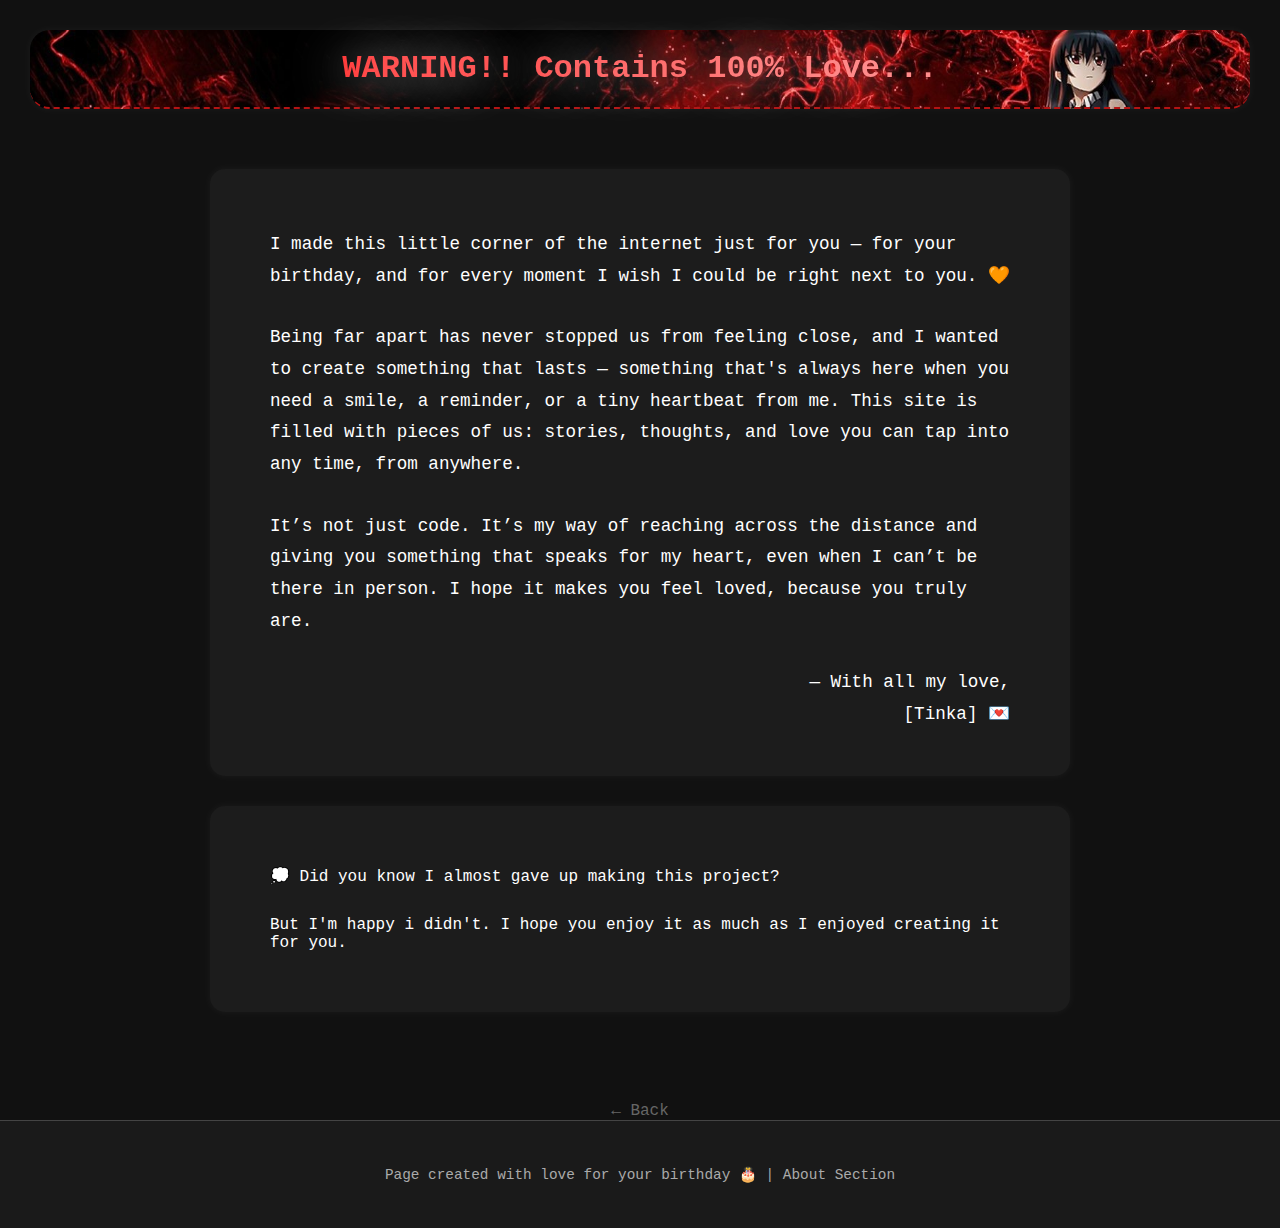
<file: about/about.html>
<!DOCTYPE html>
<html lang="en">
  <head>
    <meta charset="UTF-8" />
    <title>About This Website</title>
    <link rel="stylesheet" href="about.css" />
  </head>
  <body>
    <div class="container">
      <!-- Header -->
      <header class="page-header">
        <h1>WARNING!! Contains 100% Love...</h1>
      </header>
      <main class="content">
        <section id="about">
          <p>
            I made this little corner of the internet just for you — for your
            birthday, and for every moment I wish I could be right next to you.
            🧡
          </p>
          <p>
            Being far apart has never stopped us from feeling close, and I
            wanted to create something that lasts — something that's always here
            when you need a smile, a reminder, or a tiny heartbeat from me. This
            site is filled with pieces of us: stories, thoughts, and love you
            can tap into any time, from anywhere.
          </p>
          <p>
            It’s not just code. It’s my way of reaching across the distance and
            giving you something that speaks for my heart, even when I can’t be
            there in person. I hope it makes you feel loved, because you truly
            are.
          </p>
          <p style="text-align: right">
            — With all my love, <br />
            [Tinka] 💌
          </p>
        </section>

        <div class="fun-fact">
          <p>💭 Did you know I almost gave up making this project?</p>
          <p>
            But I'm happy i didn't. I hope you enjoy it as much as I enjoyed
            creating it for you.
          </p>
        </div>
      </main>
      <a href="../index.html" class="back">← Back</a>
      <footer class="page-footer">
        <p>Page created with love for your birthday 🎂 | About Section</p>
      </footer>
    </div>
  </body>
</html>
</file>
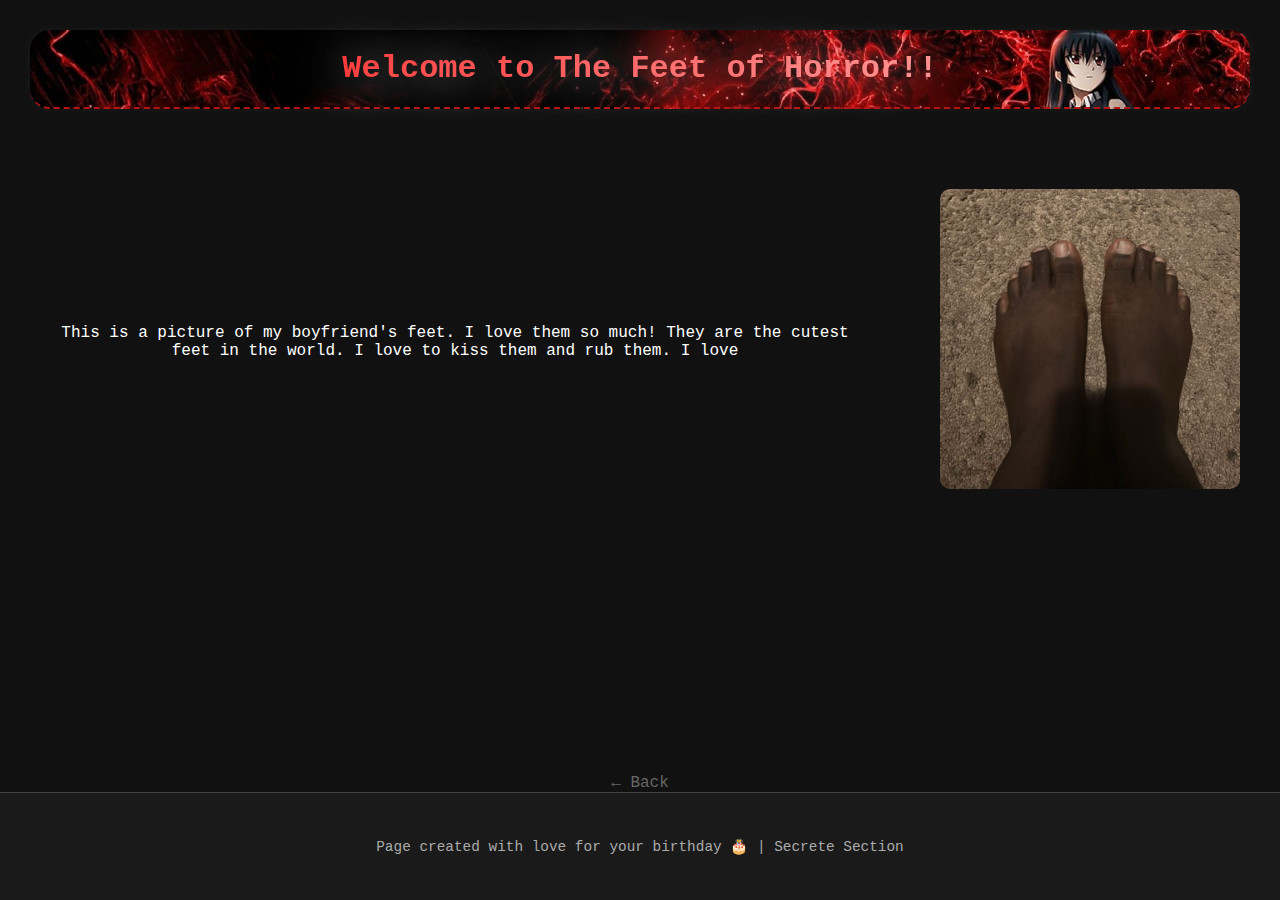
<file: about/feet.html>
<!DOCTYPE html>
<html lang="en">
  <head>
    <meta charset="UTF-8" />
    <meta name="viewport" content="width=device-width, initial-scale=1.0" />
    <title>FEET</title>
    <link rel="stylesheet" href="about.css" />
  </head>
  <body>
    <div class="container">
      <header class="page-header">
        <h1>Welcome to The Feet of Horror!!</h1>
      </header>
      <main class="content">
        <div class="section">
          <div class="text">
            <p>
              This is a picture of my boyfriend's feet. I love them so much!
              They are the cutest feet in the world. I love to kiss them and rub
              them. I love
            </p>
          </div>
          <div class="image">
            <img src="hisfeet.jpg" alt="my boyfriend's feet" />
          </div>
        </div>
      </main>
      <a href="../index.html" class="back">← Back</a>
      <footer class="page-footer">
        <p>Page created with love for your birthday 🎂 | Secrete Section</p>
      </footer>
    </div>
  </body>
</html>
</file>
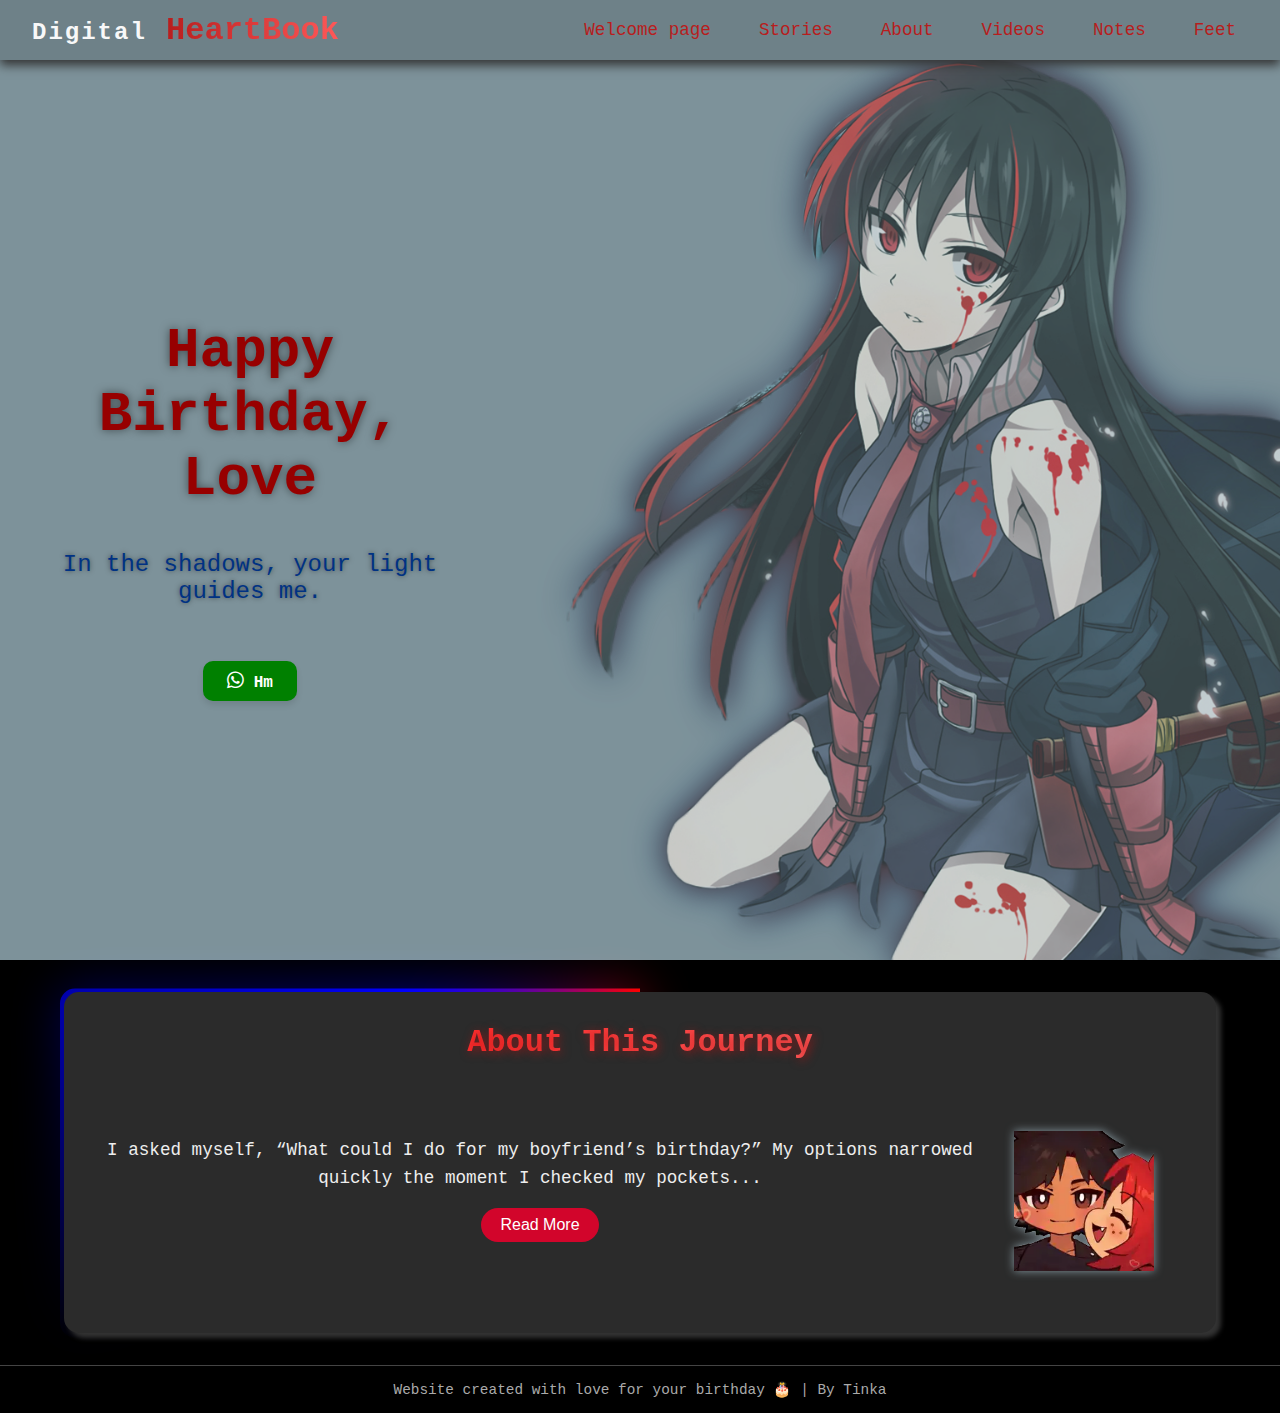
<file: home/home.html>
<!DOCTYPE html>
<html lang="en">
  <head>
    <meta charset="UTF-8" />
    <meta name="viewport" content="width=device-width, initial-scale=1.0" />
    <title>Home</title>
    <link rel="stylesheet" href="home.css" />
    <link
      rel="stylesheet"
      href="https://cdnjs.cloudflare.com/ajax/libs/font-awesome/6.5.0/css/all.min.css"
    />
  </head>
  <body>
    <div class="menu">
      <!--<div class="content">-->

      <nav class="navbar">
        <div class="navbar-container">
          <a href="index.html" class="navbar-logo">
            <span class="digital">Digital</span>
            <span class="heartbook">HeartBook</span>
          </a>
          <button class="navbar-toggle">
            <span class="bar"></span>
            <span class="bar"></span>
            <span class="bar"></span>
          </button>
          <ul class="navbar-menu">
            <li>
              <a href="../index.html" class="navbar-link">Welcome page</a>
            </li>
            <li>
              <a href="../stories/stories.html" class="navbar-link">Stories</a>
            </li>
            <li>
              <a href="../about/about.html" class="navbar-link">About</a>
            </li>
            <li>
              <a href="../videos/videos.html" class="navbar-link">Videos</a>
            </li>
            <li>
              <a href="../notes/notes.html" class="navbar-link">Notes</a>
            </li>
            <li><a href="../about/feet.html" class="navbar-link">Feet</a></li>
          </ul>
        </div>
      </nav>

      <div class="hero-section">
        <img src="../images/we.png" alt="Akame" class="hero-bg" />
        <div class="container">
          <div class="row">
            <div class="hero-text">
              <h1 class="hero-title">Happy Birthday, Love</h1>
              <p class="animate-text">
                <span>In the shadows, your light guides me.</span>
                <span>My heart is yours, forever and always.</span>
                <span>With you, every moment is a treasure.</span>
                <span>In your eyes, I find my home.</span>
                <span>With every heartbeat, I love you more.</span>
                <span>In your smile, I see my future.</span>
                <span>With you, I am complete.</span>
                <span>In your laughter, I find my joy.</span>
                <span>With you, I am never alone.</span>
                <span>In your love, I find my purpose.</span>
              </p>
              <a
                href="https://wa.me/+27787683762?text=Hi%20love%2C%20just%20dropping%20by%20your%20birthday%20site%20%F0%9F%92%97"
                target="_blank"
                class="hero-button"
              >
                <i class="fa-brands fa-whatsapp"></i> Hm
              </a>
            </div>
          </div>
        </div>
      </div>

      <section class="about-section" id="about">
        <h2>About This Journey</h2>
        <div class="main-content">
          <div class="message-container">
            <p class="message-text short">
              I asked myself, “What could I do for my boyfriend’s birthday?” My
              options narrowed quickly the moment I checked my pockets...
            </p>
            <p class="message-text full" style="display: none">
              I asked myself, “What could I do for my boyfriend’s birthday?” My
              options narrowed quickly the moment I checked my pockets. But I
              didn’t give up, I knew there had to be something special I could
              create for you. Naturally, I went to ChatGPT. It gave me a bunch
              of ideas, but honestly, I didn't like a lot of them. Then, a
              thought struck me, What if I made a website just for you?
              Something filled with personal touches,memories and love.
              Something digital, yet deeply human. At the time, I didn’t know a
              lot about building websites, but with some research and late-night
              learning, sleepless nights, I brought this to life. A website made
              for one person and one person only, my person, my boyfriend, my
              Abdulmateen. I hope this site brings you joy, love, and a sense of
              how much you mean to me. Happy Birthday, my love.
            </p>
            <button class="read-more-btn" onclick="toggleMessage()">
              Read More
            </button>
          </div>

          <!-- You'll add your small image here -->
          <img src="../images/10.webp" alt="Love Icon" class="about-image" />
        </div>
      </section>

      <footer class="page-footer">
        <p>Website created with love for your birthday 🎂 | By Tinka</p>
      </footer>
    </div>

    <script src="home.js"></script>
  </body>
</html>
</file>
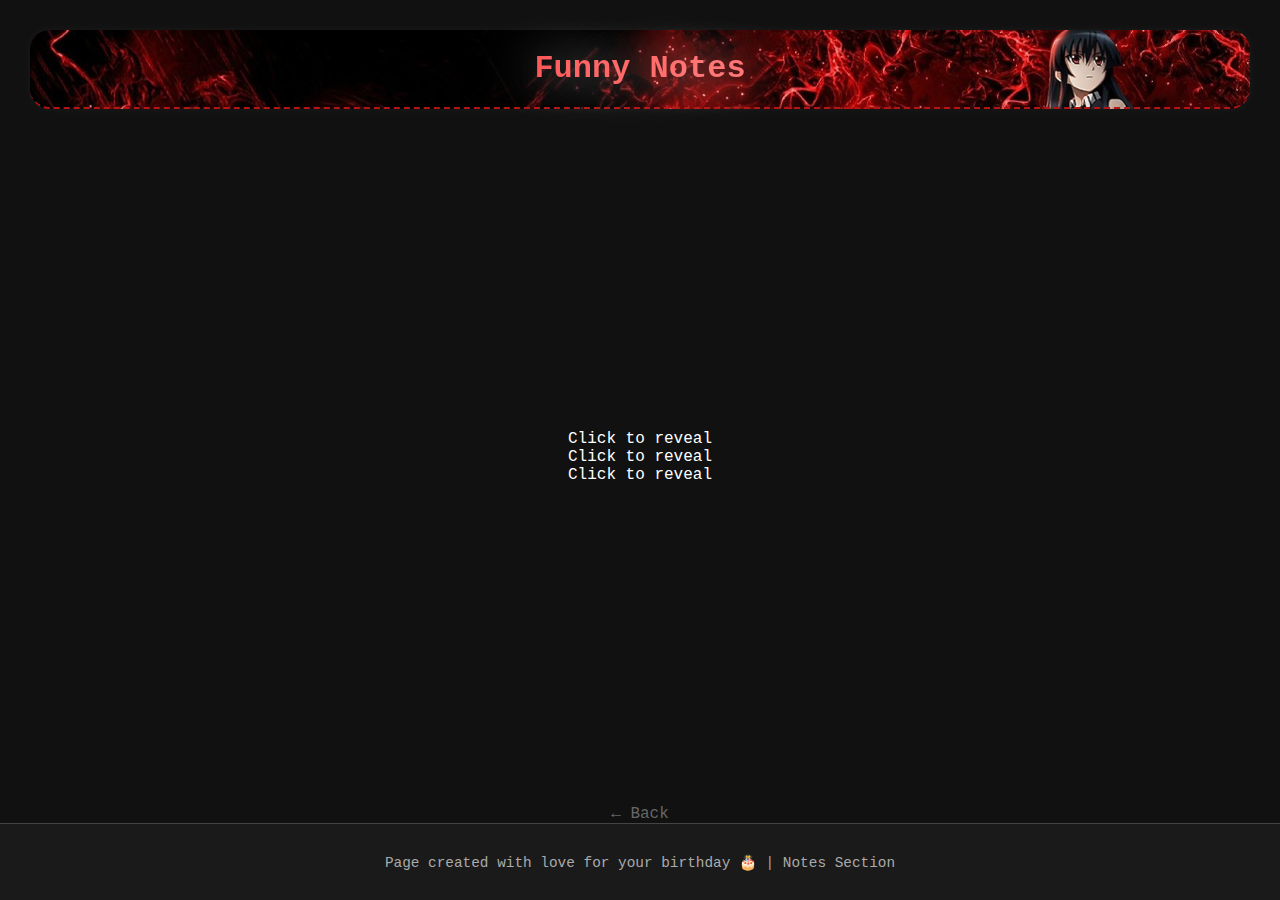
<file: notes/funny.html>
<!DOCTYPE html>
<html lang="en">
  <head>
    <meta charset="UTF-8" />
    <meta name="viewport" content="width=device-width, initial-scale=1.0" />
    <title>Notes</title>
    <link rel="stylesheet" href="notes.css" />
  </head>
  <body>
    <div class="container">
      <div class="header">
        <h1>Funny Notes</h1>
      </div>
      <div class="section">
        <div class="notes-grid">
          <div
            class="note"
            onclick="revealNote(this, 'You mst be tired from running in my mind all day.')"
          >
            Click to reveal
          </div>
          <div
            class="note"
            onclick="revealNote(this, 'If kisses were coding bugs, I’d never fix them.')"
          >
            Click to reveal
          </div>
          <div
            class="note"
            onclick="revealNote(this, 'I am not clingy, i just happen to exist wherever you go.')"
          >
            Click to reveal
          </div>
        </div>
      </div>
      <a href="notes.html" class="back">← Back</a>
      <footer class="page-footer">
        <p>Page created with love for your birthday 🎂 | Notes Section</p>
      </footer>
    </div>
    <script src="notes.js"></script>
  </body>
</html>
</file>
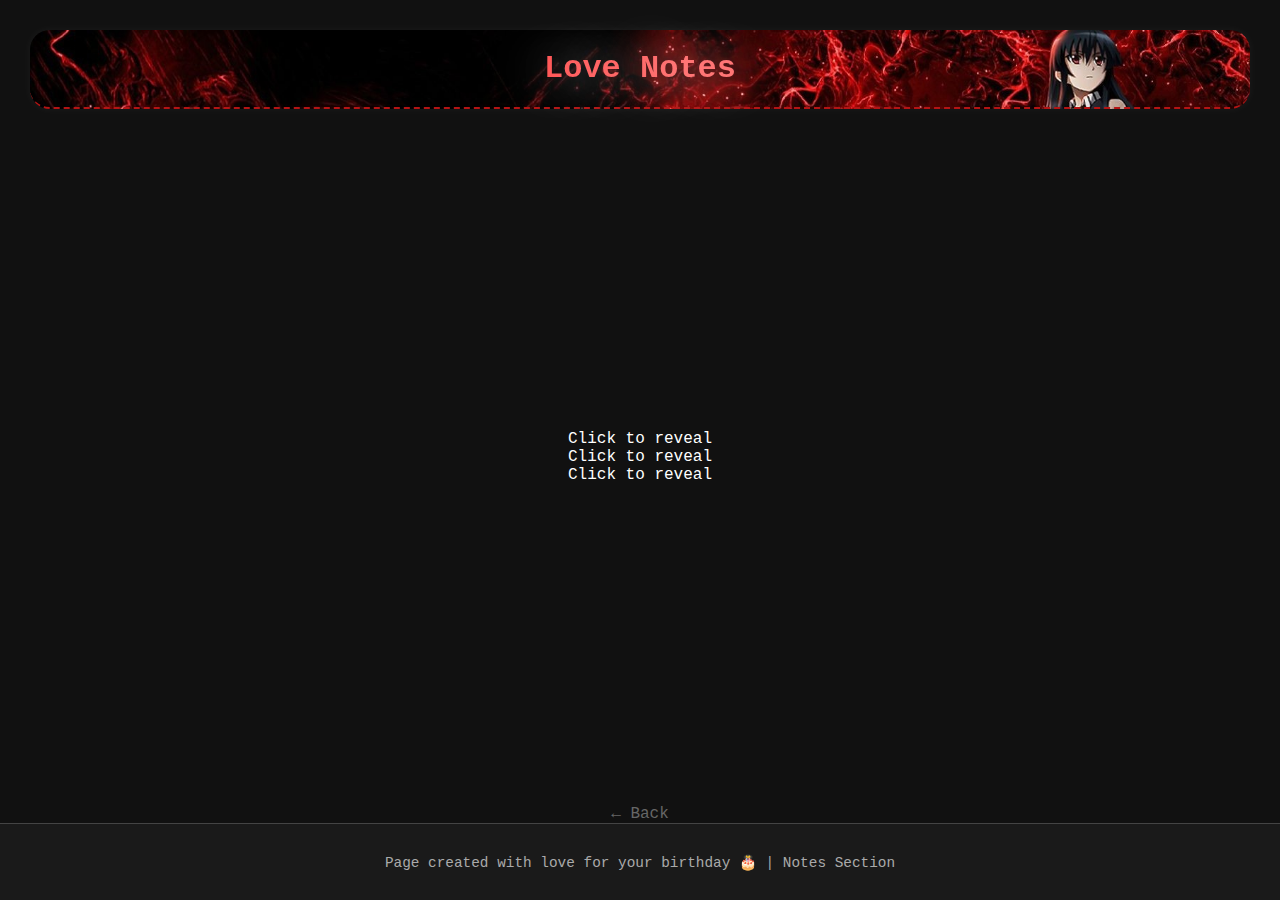
<file: notes/love.html>
<!DOCTYPE html>
<html lang="en">
  <head>
    <meta charset="UTF-8" />
    <meta name="viewport" content="width=device-width, initial-scale=1.0" />
    <title>Notes</title>
    <link rel="stylesheet" href="notes.css" />
  </head>
  <body>
    <div class="container">
      <div class="header">
        <h1>Love Notes</h1>
      </div>
      <div class="section">
        <div class="notes-grid">
          <div
            class="note"
            onclick="revealNote(this, 'I love you more than all the stars.')"
          >
            Click to reveal
          </div>
          <div
            class="note"
            onclick="revealNote(this, 'You’re the reason my heart smiles.')"
          >
            Click to reveal
          </div>
          <div
            class="note"
            onclick="revealNote(this, 'Every day with you is my favorite.')"
          >
            Click to reveal
          </div>
        </div>
      </div>
      <a href="notes.html" class="back">← Back</a>
      <footer class="page-footer">
        <p>Page created with love for your birthday 🎂 | Notes Section</p>
      </footer>
    </div>
    <script src="notes.js"></script>
  </body>
</html>
</file>
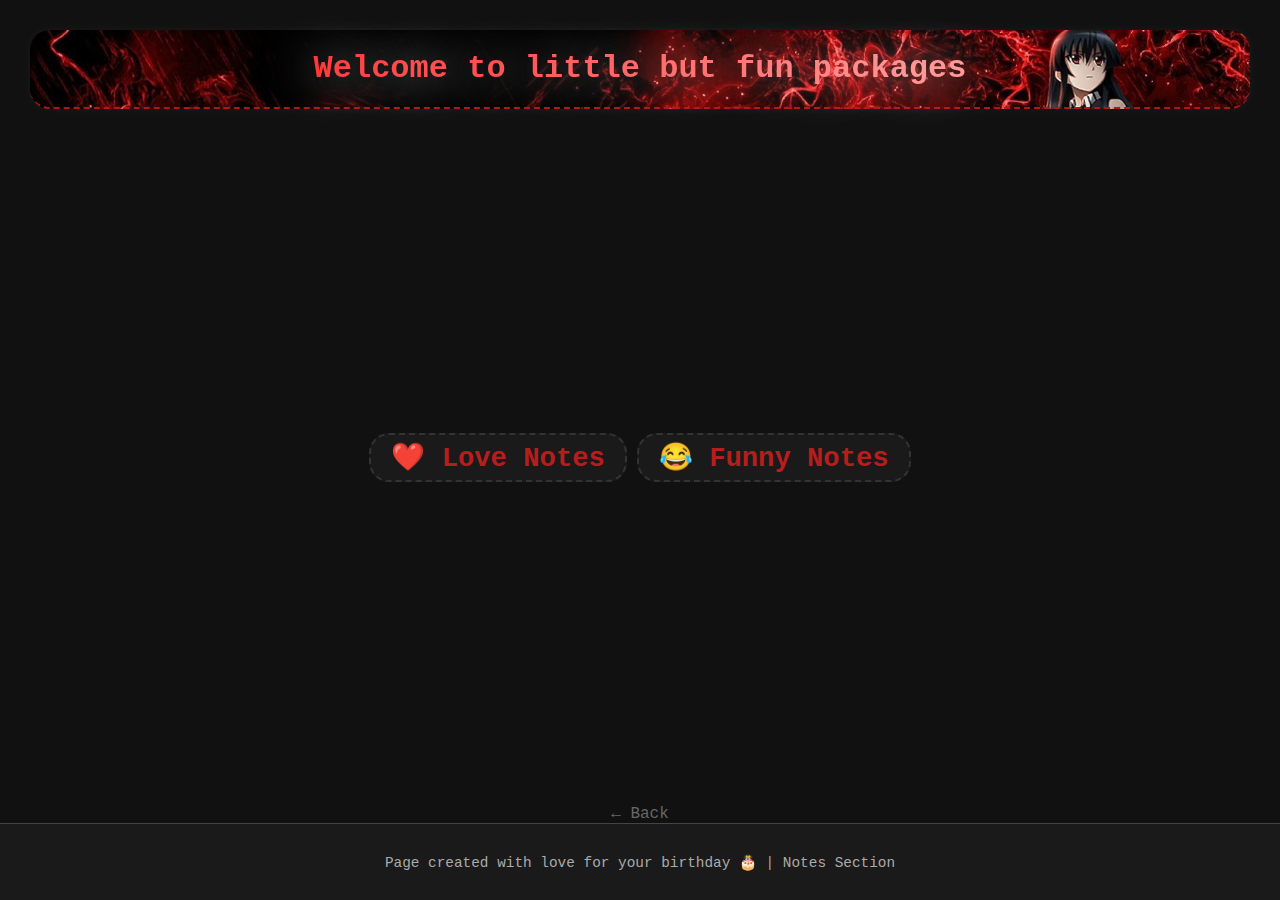
<file: notes/notes.html>
<!DOCTYPE html>
<html lang="en">
  <head>
    <meta charset="UTF-8" />
    <title>Notes Section</title>
    <link rel="stylesheet" href="notes.css" />
  </head>
  <body>
    <div class="container">
      <div class="header">
        <h1>Welcome to little but fun packages</h1>
      </div>
      <div class="section">
        <div class="category-links">
          <a href="love.html" class="note-link">❤️ Love Notes</a>
          <a href="funny.html" class="note-link">😂 Funny Notes</a>
        </div>
      </div>

      <a href="../home/home.html" class="back">← Back</a>
      <footer class="page-footer">
        <p>Page created with love for your birthday 🎂 | Notes Section</p>
      </footer>
    </div>
  </body>
</html>
</file>
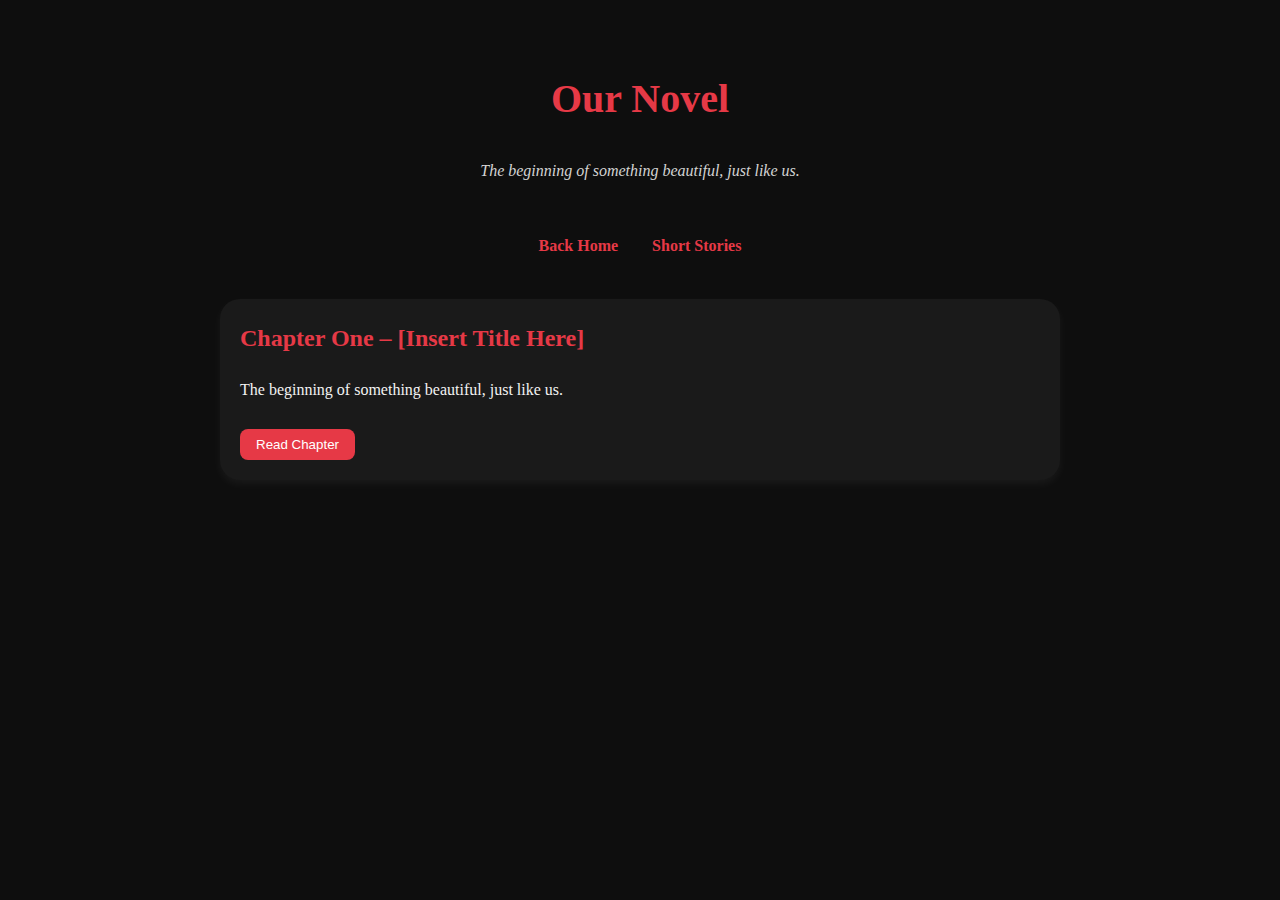
<file: stories/novel.html>
<!DOCTYPE html>
<html lang="en">
  <head>
    <meta charset="UTF-8" />
    <title>Our Novel</title>
    <link rel="stylesheet" href="stories.css" />
  </head>
  <body>
    <header>
      <h1>Our Novel</h1>
      <p>The beginning of something beautiful, just like us.</p>
    </header>

    <nav>
      <a href="../index.html">Back Home</a>
      <a href="stories.html">Short Stories</a>
    </nav>

    <section id="our-novel">
      <h2>Chapter One – [Insert Title Here]</h2>
      <p>The beginning of something beautiful, just like us.</p>
      <button class="read-more" onclick="toggle('chapter1')">
        Read Chapter
      </button>
      <div id="chapter1" class="story-content">
        <p>
          There was once a girl who thought her life was boring, never filled
          with excitement and it was the same day in and day out. She wanted
          something different, something more, something that would give her
          life meaning, but alas she didn’t know what this something was.
        </p>
        <p>
          Hi, my name is Elenor Hades. A proud member of the Hades household or
          so I delude myself to be, and what others tell me, and my status in
          this house? I am the Queen’s daughter of course. You thought I was a
          mere country bumkin, didn’t you? Well, I do not blame you and I will
          forgive you for having such awful, vile thoughts towards the future
          Queen of Alfuria. Yes, you heard me right, the kingdom I am bound to
          rule as the great Queen mother is called Alfuria. I am sorry for being
          rude. I am not like that I promise, pinky promise. I was just playing
          with you. So don’t hate me, please. So, you forgive me, right? Great!!
          Now we are the best of friends!
        </p>
        <p>
          And as my friend, I must tell you why you are here today. You are here
          to know the tale of the great Elenor Hades, or so it’s supposed to be.
          …
        </p>
        <p>
          From an early age Elenor was always told that she would be a great
          person one day. A person that will rule a whole nation. Her fate was
          sealed since birth, a burden she will have to carry until death. There
          was no changing fate, and that fate felt like a cage. A cage she will
          never be able to escape from. At first, she felt excited, being able
          to make decisions for other people, owning her own castle, having to
          eat whenever she wanted and always being treated with respect and
          kindness. She thought when she grew up, she was going to become as
          great as her mother, Queen Alvira Hades. And rule the nation and make
          it prosperous. Well, that’s what she was told anyway.
        </p>
        <p>01 September, Year 1656.</p>
        <p>
          The room was thick with tension, air pulsing between pain and
          determination. Her breaths came heavy, sharp, controlled only by pure
          determination. The Queen, trembling, filled with exhaustion, gave one
          final push. And then, the world paused. A single sound broke through,
          raw and loud. The baby’s cry. The nurses moved, wrapping the baby in a
          soft blue cloth. They placed the baby on her chest. She stared at the
          new life, with no emotion. No fear, no joy, no love, only a half-faked
          smile. She hovered her index finger over her mouth and the baby went
          silent. One of the nurses took the baby out of the room, and the baby
          started crying again.
        </p>
        <p>
          “Her name is Elenor,” the queen said and waved her hand to the
          remaining nurses signaling them to leave her alone. The nurses bowed
          and left the room. A maid came in after the nurses left. Her name was
          Nelli. She was the head maid in the palace and the Queen’s personal
          maid. Nelli was incredibly beautiful, she had jet black hair that was
          tied into a bun on the back, brown eyes, small nose, and soft blush
          pink lips with light brown skin. She was wearing a black knee-length
          dress with a white apron, it had short sleeves, and a small collar. A
          fitted waist, giving a neat appearance with stocking, and black
          low-heeled shoes, and white gloves too. She was holding a tray with a
          pot of tea and a cup. She put the tray on a table and poured some tea
          for her majesty. The Queen was sitting up straight on her bed. Nelli
          went up to her and gave her the tea. Alvira nodded with approval and
          stood up from the bed and went to sit on a chair near the table as she
          drank her tea.
        </p>
        <p>
          Suddenly four maids and a healer came into Alvira’s room. The maids’
          dresses were longer than Nelli’s. The maids quickly cleaned up the
          mess and changed the bed itself. The healer went to Alvira and healed
          the pain she felt after giving birth. After the healer was done, she
          went to take a long warm bath, like everything was a norm to her. She
          stepped out of the bathroom wearing a light transparent purple short
          dress. Her blonde hair damped and clung to her shoulders in golden
          strands. Tiny droplets traced down her porcelain-fair skin. Her eyes
          were crystal blue, no emotion eluding them. She moved with slow,
          unhurried grace. The scent of lavender faintly in the air behind her.
        </p>
        <p>
          Nelli stood in the room waiting for her majesty to finish bathing.
          “Nelli, there’s something weird about that child,” Alvira said. “Care
          to explain further your majesty?” Nelli asked. “Well, when I had
          hovered my index finger over my mouth, she immediately stopped crying,
          like she knew what I was trying to say,” Alvira answered. “Your
          majesty, this has happened before.” Nelli commented. “Oh?” Alvira
          questioned. Nelli continued, “Yes, when the late Queen had given birth
          to you. You acted the same way, but difference is, you never cried
          even after you were taken from the late Queen.” “Hm is that so? I
          see,” Alvira said not giving it much thought. “I want to rest now, you
          can return to your living courters now Nelli,” she added. “Of course,
          your majesty,” Nelli bowed and left the room.
        </p>
        <p>
          Five years had passed, and Elenor had grown to be a beautiful child.
          She looked more like her mother, knee-length blonde hair, crystal blue
          eyes with perfect light skin. Alvira never visited her daughter.
          Elenor only saw her mother during dinner, and they never even talked.
          The conversations only ended with greetings. Elenor felt sad that her
          own mother kept her distance from her like she was the plague. She did
          not know what she did wrong, and she never dared to ask her mother
          about it. After all she had everything, she could ask for. She was
          allowed to play outside in the palace garden with some maids, or they
          would hire children to play with her. She felt happy, but one thing
          was nosing at the back of her mind.
        </p>
        <p>12 February Year 1661</p>
        <p>
          Elenor was playing in the palace garden again with one of the maids’
          daughters. Her name was Lana. Lana had short brown hair, brown eyes
          and light, a little pale skin, she was wearing a maids’ uniform. She
          was Elenor’s best friend. Elenor fell as they were playing tag.
          “Princess Elenor, are you okay? I hope you aren’t hurt in any way,”
          Lana said with a worried tone as she went to her. One of the guards
          that were standing by hurriedly went to where the two girls were to
          check if it was something serious. “Don’t worry, I didn’t get hurt,”
          Elenor said with a smile on her face. The guard insisted they go
          inside to get some rest even though nothing happened. With sad faces
          they reluctantly went to Elenor’s room. They sat on her bed and
          contemplated on what to do. “I have an idea,” Lana said with a
          mischievous look on her face. “I’m listening,” Elenor said giggling.
          “Remember when you said you wanted to explore the castle? I think now
          it’s the perfect time,” Lana said with excitement in her voice. “Oh
          yeah, I remember now, the palace is TOO big to explore alone, let’s do
          it! But we must be really quiet about this,” Elenor replied with even
          more excitement. “I am a ninja,” Lana said covering her face with her
          hands. “Lana, I swear you say the oddest things,” Elenor said while
          laughing. And they set off on their new adventure. If only they knew
          what was waiting for them at the end of their ‘adventure’.
        </p>
        <p>
          They started from the kitchen, where they had some snacks. They
          decided to go to where the maids live, then where they did the
          laundry, and where they had they’re lunch breaks and same with the
          guards too. At some point they had wondered off to a place they had
          never been or heard of before. It was a big dark hallway, with barely
          any lights on the walls and the floors were dirty like it was not
          maintained for years. “Elenor, do you know where we are?” Lana asked a
          bit concerned. “Mee? I don’t know,” she said with a trembling voice.
          Then up ahead of them, they saw a big, massive door opening. They
          quickly hid behind one of the pillars in the hallway and peeked to see
          what would come in from it. They saw Nelli the head maid coming in
          from the door. The girls looked at each other in confusion then
          curiosity. They let Nelli pass. And they looked at the door. Elenor’s
          feet moved on their own towards the door. Slowly but surely. When Lana
          saw that Elenor was moving, she put her hand on her shoulder. “Hey,
          what are you doing? We shouldn’t go there.” Lana said with concern
          filling her face and fear griping her heart. Elenor snapped out of her
          daze when she felt Lana’s hand on her shoulder. “Huh, what?” she said
          confused. “What do you mean by that? You didn’t hear what I said? You
          were going to the door,” Lana said concerned. “I don’t know why but I
          feel like I should go there,” Elenor said with determination. With
          that said, they both went to the door, hand in hand.
        </p>
        <p>
          They stood right in front of the door. “So how do we open the door?”
          Lana asked. It was a big plain metal door with no handle to push or
          pull it open. “Maybe it’s one of those doors where you open with magic
          words,” Elenor answered. “Oh mighty door open for the royal family of
          the Alfuria kingdom,” Lana said half-jokingly. “You really thought
          that would work?” Elenor laughed. “You have any better ideas?” Lana
          pouted. They said so many words in the hopes of opening it. Two hours
          went by and still nothing. Lana then had an idea; she touched the door
          with the palm of her hand and an immediate electric shock when through
          her whole hand and she screamed in pain. “Lana! Are you okay?” Elenor
          said with concern as she went to Lana to check on her. “It really
          hurts but the pain feels like its fading away, little by little so
          don’t worry,” Lana replied in pain.
        </p>
        <p>
          “Are you sure?” she asked again. “Yes, I am. Just give me a few
          minutes,” Lana assured her. She nodded and looked at the door. “Maybe
          I should touch it,” she said. Lana opened her eyes in shock. “What if
          the same thing happens to you?”. “We’ll see what happens,” Elenor said
          as she walked to the door. She hesitantly put the palm of her hand on
          the door and her eyes glowed blue, for a second and the door opened.
          “The door is opening,” Lana said in excitement. A white light could be
          seen blocking what was beyond the door. “A teleportation door? Let’s
          go in,” Elenor said in anticipation and fear. They held each other
          hand by hand and went inside the teleporter.
        </p>
        <p>
          When they opened their eyes, they saw that they were in a large
          hallway, much similar to the one they had come from but this one much
          tidier and brighter. “Oh, Miss Nelli, I see you…” a man that looked
          like a butler paused when he saw the two girls. “What are little girls
          doing here?” he asked with a worried expression. Elenor stepped
          forward and introduced herself. “I am princess Elenor, Elenor Hades,
          and this is my best friend, Lana.” “Ah, I see whats going on. Well
          Princess Elenor Hades and Miss Lana, my name is Paul, a butler in this
          part of the palace. Now if you don’t mind, please follow me” Paul
          bowed and gave them a warm smile and turned around and walked off.
          “You said part of the Palace; what did you mean by that?” Elenor
          asked, a bit fearful of where he’s taking them. “Princess Elenor, you
          do not need to worry. Everything will be explained to you shortly.” He
          replied, as he led them to a big dining room.
        </p>

        <p>
          “Your majesties we have unexpected guests, may they come in?” A
          handsome man that looked to be in his forties, with jet black hair,
          silver eyes and light skin. He was wearing a blue gown with traces of
          gold on it. He was sitting on one of the biggest chairs at the end of
          the table, he answered Paul. “You can let them in Paul, it’s no
          problem.” He nodded and let the two girls in. “Oh, very unexpected
          indeed.” The man said in surprise. Elenor froze after seeing the man
          at the head of the table, a tear dropped down her face. “Elenor, you…”
          Lana was interrupted by the man as he stood up his chair and went to
          Elenor. “Hm, Elenor you say, I should’ve guessed as much at first
          glance.” The man said as he kneeled down and whipped the tears off of
          her face. He picked her up and held Lana’s hand and went to the dining
          table.
        </p>
        <p>
          He made Lana sit on one of the chairs and he went back to his chair
          and put Elenor on his lap. “Why are you crying Elenor?” the man asked
          with a sweet, gentle and loving tone. Elenor a bit surprised and
          confused, “I’m crying? I… I don’t know. Do I know you?” The man looked
          at her with a sad and regretful face. “Well, we only met once when you
          were young. I’m sorry I wasn’t able to recognize you.” “What do you
          mean?” she asked even more confused. “What I am trying to say is,” he
          takes a heavy breath and continues, “…I am your dad Elenor, and look
          in front of you, this is your family.” He finished, regret and shame
          lingering in his voice. “F-f-family?” Elenor asked in a trembling
          voice as she looked around. She hadn’t noticed the people sitting on
          the chairs until now. She was dazed when she had looked at this man in
          front of her.
        </p>
        <p>
          “I have a family other than my mother?” she asked in fear but with a
          hint of excitement in her voice. “Yes, and these are all your
          brothers, Arthur Hades your eldest brother,” He was a handsome man
          that looked to be in his mid-twenties. He had long blonde hair,
          crystal blue eyes, with crystal clear light skin that gave off a
          little enchanting glow under the lights. “Zephyr Starfall your second
          eldest brother,” He was a handsome young man that looked to be in his
          early twenties. Had short black hair with golden strands on it, with
          silver eyes and illuminating light skin with little brown spots all
          over his body. “And Sebastian Starfall, your third elder brother.” He
          looked to be around 18 to 19 years old. Basically, he looks like
          Satoru Gojo, and he has Albinism. “And I am your father. Lucian
          Starfall. I am deeply sorry we had to meet like this, but I had
          planned to see you in a few years’ time.”
        </p>
        <p>
          “Brother Arthur, brother Zephyr, brother Sebastian and you are my
          daddy?” Elenor asked with wide eyes and curiosity. “Wait, what did you
          mean by you planned to meet me in a few years? And why does everyone
          have different last names except for big brother Arthur? And and why
          haven’t I ever heard that I have a daddy and big brothers?” she
          continued with the questions. “Woah woah, slow down there little Elen,
          there is a lot that I need to tell you but right now it’s not the
          perfect time.” Lucian said with a sad look on his face. “But but I
          want to know what is going on. You can’t leave me in the dark like
          this! It’s not fair!” she got off from Lucian lap and ran out of the
          dining room with tears on her face. “Elenor!” Lana shouted as she got
          out off her seat and wanted to go after her, but Lucian stopped her.
          “Arthur, go after her.” He told Arthur
        </p>
        <p>
          He stood up and immediately went after her. He asked the staff if they
          had seen where Elenor ran off to. They pointed him in the right
          direction, and he eventually found her in Sebastian’s room, on his bed
          curled up under his bed sheets. “You know it’s not good to come into
          someone’s house uninvited and run around in it, you can get lost very
          easily.” He said with a stoic, regal voice with a little bit of
          gentleness in it as he went up to the side of the bed slowly. Elenor
          didn’t reply but she stopped crying. He continued, “Elen… little
          sister, I know you’re upset about the whole situation and Lucia… I
          mean father, did not mean to hurt you in any way. Everything he said
          to you, he said it with a heavy heart. You saw it up close since you
          were right next to him. He isn’t a bad person, and we aren’t as well.”
          Elenor took off the bed sheets and looked at Arthur with teary eyes.
          He whipped the tears away and gave her a forced warm smile. “You don’t
          do this every day, do you?” she asked, a bit amused. He shrugged it
          off like it wasn’t a big deal. “You look a lot like mother than the
          others,” she said with a bit of curiosity. He shrugged it off. “Why
          aren’t you leaving in the palace? where is this place? How come I’ve
          never heard of you before now?” she asked with a teary face.
        </p>
        <p>
          Arthur sighed and said, “Elen… little sister, father, me and the
          others can’t really say anything right now but know that you are loved
          deeply, especially by our father. He wants nothing more than to tell
          you everything, for him to see you every day and spoil you like his
          little princess. But that’s just not possible. I can’t really say why
          nor tell you more but look at the bright side, you now know you have a
          whole family except for Alvi… your mother and you shouldn’t waste this
          opportunity you’ve been given to meet the rest of your family.”
        </p>
        <p>
          She was crying as she listened to Arthur speak, there was something
          about his voice that felt welcoming but cold at the same time, which
          made her emotions sway. He pulled her closer and gave her a comforting
          hug as he said, “Elenor, I know you are a smart girl, and I know you
          wouldn’t just cry all day, instead of trying to know your family with
          the limited time you have here.” Realizing what he had said was all
          true, she whipped off her tears and had a look of determination. “Yes,
          you are absolutely right big brother Arthur, thank you for making me
          understand,” she said as she put a big smile on her face. “Now let’s
          go and have launch with the rest of the family, shall we?” He stood up
          and held out his hand for her, with a forced smile.
        </p>
        <p>
          When they went out of Sebastian’s room, they saw that the rest of the
          family was there, and they had been eavesdropping. “Daddy!” Elenor
          shouted as he went up to Lucian for a hug. He picked her up and
          carried her on his chest with a big smile and they all went back to
          the dining room.
        </p>
      </div>
    </section>

    <script>
      function toggle(id) {
        const el = document.getElementById(id);
        el.style.display = el.style.display === 'block' ? 'none' : 'block';
      }
    </script>
  </body>
</html>
</file>
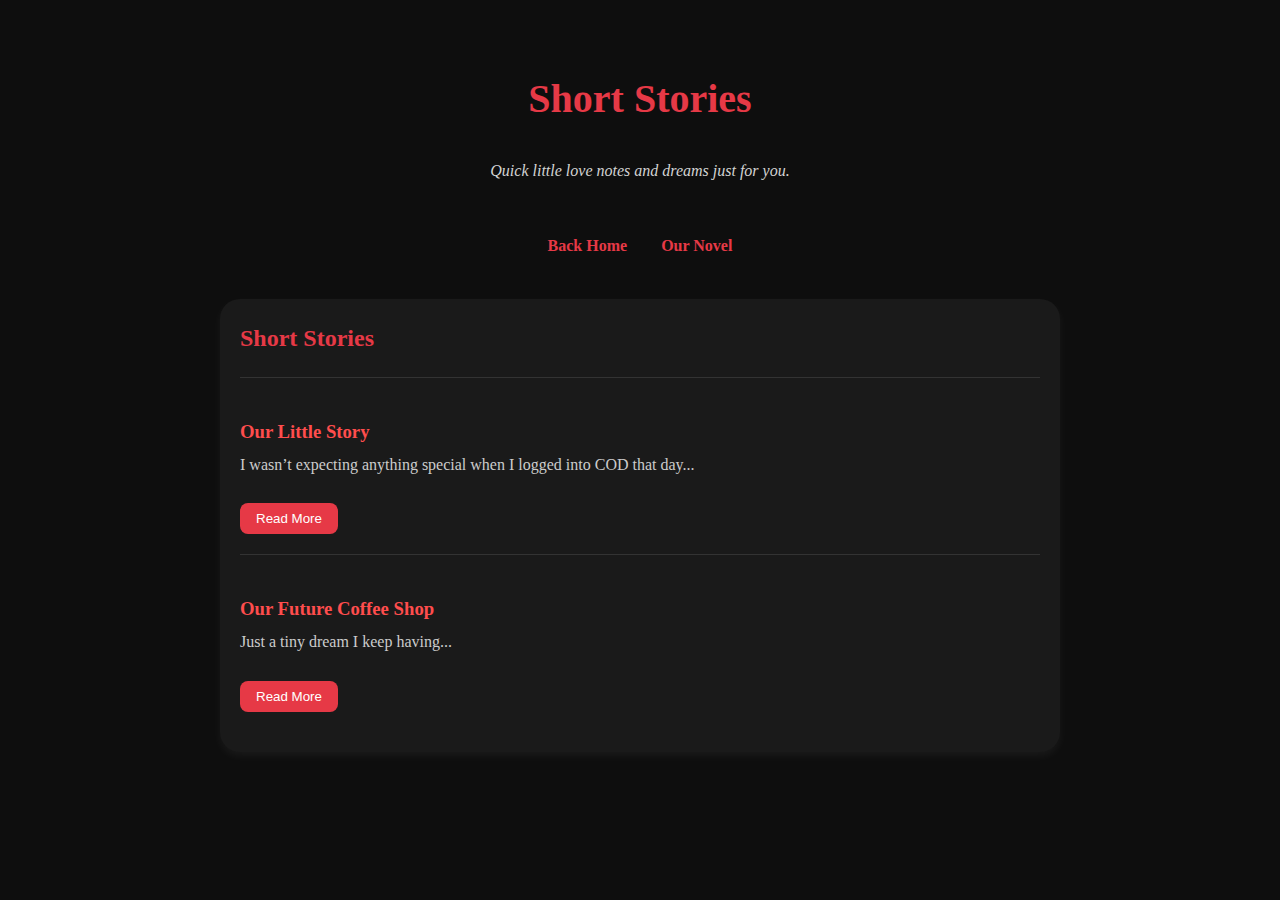
<file: stories/stories.html>
<!DOCTYPE html>
<html lang="en">
  <head>
    <meta charset="UTF-8" />
    <title>Short Stories</title>
    <link rel="stylesheet" href="stories.css" />
  </head>
  <body>
    <header>
      <h1>Short Stories</h1>
      <p>Quick little love notes and dreams just for you.</p>
    </header>

    <nav>
      <a href="../home/home.html">Back Home</a>
      <a href="novel.html">Our Novel</a>
    </nav>

    <section id="short-stories">
      <h2>Short Stories</h2>

      <div class="story-card">
        <h3>Our Little Story</h3>
        <p>
          I wasn’t expecting anything special when I logged into COD that day...
        </p>
        <button class="read-more" onclick="toggle('story1')">Read More</button>
        <div id="story1" class="story-content">
          <p>
            I wasn’t expecting anything special when I logged into COD that day.
            Just another match, hoping to play with Moyo again, because there
            was never a dull moment with him around. Though I didn’t invite, and
            I didn’t even talk a lot. I still wasn’t fully comfortable, but I
            was still happy.
          </p>
          <p>
            That’s when Moyo invited someone new to the lobby, his friend. I
            didn’t think much of it at first. Just another teammate. But the
            moment he joined, something shifted. He had this calm energy, kind
            of quiet but confident. I liked it. I didn’t know it yet, but the
            person who just dropped into our match would become the one I’d
            eventually fall for.
          </p>
          <p>
            There was something about his voice that made me want to hear it
            more. At first, I dismissed it, thinking it was one of those times
            where I would find a guy attractive but forget their existence since
            I never get to meet nor talk to them after that first encounter. A
            few days went by as we played together. Honestly, I never really
            expected to play with him again, so soon and so frequently.
          </p>
          <p>
            I had noticed a few things about him, but I never really tried to
            figure out what kind of a person he was. From the few words we
            exchanged, I could tell he always spoke a little awkwardly with me.
            It felt like our energies didn’t quite align. And that made me sad,
            because in some strange way, I could tell we were similar in how we
            spoke to people.
          </p>
          <p>
            I didn’t want to get close. I worried it would be awkward,
            uncomfortable, like trying to force something that wasn’t there. It
            reminded me of a time I finally talked to a girl I really wanted to
            be friends with, only to realize our conversation kept falling flat
            because we were both too awkward. That relationship never grew, and
            deep down, I was afraid the same thing would happen with him. But I
            still I blushed a little, whenever he talked to me.
          </p>
          <p>
            I was happy when he sent me a friend request, it felt nice, like
            maybe he wanted to know me better. But at the same time, I still
            felt like it was easier when there were other people in the lobby.
            Just the two of us felt… awkward. I wouldn’t know what to say, and I
            didn’t want to feel pressured to talk just to fill the silence.
          </p>
          <p>
            At some point I secretly hoped that he was like Moyo. Someone
            talkative and not too awkward, alas that was only wishful thinking
            so I sticked to only playing with him when other people were there.
          </p>
          <p>
            Some days when I got to the game, I would always notice that he came
            online late. And during the day he was unavailable. I didn’t think
            much about it until it happened more frequently. It made be sad,
            that sometimes I would want to sleep when he just joined in. At that
            point the tension I felt between us had lessened, so I asked why he
            came in so late.
          </p>
          <p>
            I was surprised to find out he lived a whole continent away. I had
            thought he lived in SA this whole time, but my guess was wrong. And
            Nigerian too? Wow. I couldn’t really do anything about it, so I
            didn’t dwell on it too much.
          </p>
          <p>
            Our relationship progressed really good, and it made me happy. At
            some point I felt comfortable inviting him to my lobby and the
            awkwardness didn’t bother me as it did before. I enjoyed playing
            with him and I was happy to know he did too.
          </p>
          <p>
            At the time I had thought of him as one of my friends, not too close
            but I did feel a bond and that made me happy. The way he talked to
            me felt… nice. Even though sometimes it felt like he was talking to
            a child which I didn’t mind.
          </p>
          <p>
            Then one night when we were playing together, he asked for my
            number. It made me feel nice inside, but there was a lingering fear
            in my heart, so I declined. I felt a bit guilty for not giving him
            but stood firm on my word.
          </p>
          <p>
            Then he sent his number instead in the chat. I was honestly
            conflicted with myself. When he left the lobby, I stayed there for a
            few good minutes contemplating on if I should save it or not. I
            cursed myself and took his numbers.
          </p>
          <p>
            I sent a text to him still knowing what I was doing wasn’t right. At
            some point I teased him, making him think I was angry at something
            he didn’t mean to do. It was honestly cute, the way he tried to
            protect himself, trying to make it up to me like I was his
            girlfriend. Cuteness overload. As we continued talking, I noticed
            that my worst fear was coming true. And it made me sad. I felt so
            stupid and horrible inside.
          </p>
          <p>
            As days went by, we didn’t play as much as we used to. I really
            missed that, the games, the presence, the little moments, but there
            wasn’t much I could do. I had warned him what giving my number would
            mean, and even then, he still wanted it. But in the end, I was the
            one who messaged first… so I blamed myself.
          </p>
          <p>
            At least I found solace in talking to him on WhatsApp. Even if we
            weren’t gaming like before, our chats felt like a little place I
            could go to, just us, no pressure. His messages were simple,
            sometimes awkward, but there was something comforting about them. I
            didn’t always know what to say, but I wanted to keep the
            conversations going.
          </p>
          <p>
            Days went by, and there was less and less to talk about. I found
            myself running out of things to say, and eventually, I just stopped
            trying to start conversations, I didn’t want it to feel forced.
            Talking to him had been nice, but I wasn’t attached, so when things
            faded, I just let it happen. There wasn’t much to feel about it.
          </p>
          <p>
            I moved on with my life, but life started to be unfair. My family
            had fell apart. I had someone I thought I could confide in, but
            something felt off. They listened, sure, but from a distance. Like
            they didn’t really want to hear my problems, like they were trying
            to stay out of it. They never said it directly, but I could feel it
            in the way they brushed things off, and in how quickly they tried to
            move on from the conversation.
          </p>
          <p>
            I didn’t realize it then. I was overwhelmed and holding everything
            in. But now, looking back, it’s so clear, like night and day. I
            truly wished for someone else I could confide in. He came into mind,
            but I didn’t want to burden someone I barely knew with my problems.
            Things eventually settled down but there was always that lingering
            fear that things might flare up again.
          </p>
          <p>
            The person I had thought and cared about, drifted away, little by
            little. I didn’t understand why, and I wanted them to explain and
            asked them to stay. But it was all in vain. I cried for weeks
            without end. Falling into despair. I felt broken and alone. I sought
            out comfort and the person I had stopped talking to, he was the only
            person that came to mind.
          </p>
          <p>
            I was scared to message him at first. I felt guilty, like I was only
            reaching out to use him as an escape from all the pain I was
            carrying. All I wanted was to vent, to cry, to be heard… but it felt
            unfair to put that weight on him, so I held back.
          </p>
          <p>
            Days passed, and eventually, I gathered the courage to message him.
            And when I did, it felt like being pulled back from the edge, like
            someone had reached out and saved me from drowning. Just talking to
            him made me feel warmer.
          </p>
          <p>
            Gradually, our relationship began to grow again. I felt lighter,
            even though the stress and pain of everything I’d gone through was
            still there. Somehow, he gave me this sense of calm and happiness,
            just by being there. He didn’t even realize it, but he was helping
            me heal. And for that, I am truly grateful.
          </p>
          <p>As the distance between us lessened, the happier I felt.</p>
          <p>
            The late-night calls getting know each other, the good morning
            texts, it felt like utter bliss. A dream I never wanted to wake up
            from. There were moments where we didn’t know what to talk about,
            and sometimes it felt awkward and weird, but I didn’t care about
            that anymore. I would always try to figure out a way for us to talk,
            because I wanted to cling to the feelings, he made me feel.
          </p>
          <p>
            His voice, calm like the ocean waters, filled with warmth and
            sincerity. Leaving me dazed from time to time. With a bit of weird
            and awkwardness mixed in, but I liked it. His presence was soft and
            welcoming. At some point I truly thought he was God sent, and I
            still do. Like how can such a kind and wonderful person go through
            so much pain and hardship at an early age?
          </p>
          <p>
            Time goes by and our relationship grows stronger and harder. I
            didn’t know where this would lead me, but I didn’t dwell on it as I
            felt happy talking to him and it was the only thing I cared about.
          </p>
          <p>
            When he asked me to be his Valentine, I felt overjoyed as I had
            never really had one. Even though we weren’t officially together and
            there was an immeasurable amount of distance between, I didn’t care
            and was really looking forward to that day.
          </p>
          <p>
            The more our relationship advanced, the more I wanted him for
            myself. But I was scared because of the distance between us. At some
            point I had promised myself that I wouldn’t be in a long-distance
            relationship again because of the emotional trauma I had experienced
            while being in it, but there I was falling for a man I wasn’t even
            sure I would see in this life. I felt conflicted and pained.
          </p>
          <p>
            Even though I wanted to, I still felt like it was useless to even
            try since it would be near impossible for us to be together,
            physically. I couldn’t feel his warmth, his breath over my neck, his
            face close to mine, my hand in his, a hug and his hand on my head.
            (physical contact with Other humans is traumatizing lol)
          </p>
          <p>
            My feelings were still uncertain, but I wanted to know how he felt,
            so I asked him to be my boyfriend. The moment I sent the text, I
            felt stupid and embarrassed for asking. He didn’t really accept. It
            hurt, even just a little, but strangely, I also felt relieved. I let
            it go and tried to move on, reminding myself that, even if only for
            a short while, I was still his Valentine. For that moment, I was
            his, and that was enough.
          </p>
          <p>
            Life went on as normal, and I was happy. Then Valentines Day came. I
            was ecstatic and I wanted to be with him desperately, but alas, that
            was just a fleeting dream. But I sought out to find my Valentine.
            Where is he I wondered. With my great detective skills, I was able
            to find him. Playing with his friends. I felt a bit angry and
            jealous. Angry because I thought he forgot and jealous because I
            wanted him to play with me.
          </p>
          <p>
            I know I was being selfish, but I didn’t care as only emotions were
            driving me. It was only about what my heart wanted but at the end, I
            understood he was playing with his friends and so I asked to talk to
            him for a few minutes, but we ended up playing together and my heart
            was just dancing with joy. The moment felt surreal, I hadn’t had
            that much fun in ages.
          </p>
          <p>
            Then later that night he said yes. I was confused and scared at what
            he implied. When he said he wanted to make it official, I froze. I
            never expected him to say that. My feelings wavering, and fear crept
            in. But I chose to trust in him. I knew he wasn’t the kind of person
            to make a big decision like that without thinking it through
            thoroughly. I knew that. Considering the distance between us made
            everything feel almost impossible… I wanted to believe in him. In
            us.
          </p>
          <p>When he said he loved me, I couldn’t say it back.</p>
          <p>
            I wanted to. But I was scared. I felt guilty. like I was breaking an
            unspoken rule by staying silent. I had already said yes to being
            his, but my heart wasn’t ready to speak those words.
          </p>
          <p>
            And yet… he never pressured me. He didn’t ask why. He just kept
            showing up, steady and kind, like he understood without needing an
            explanation. That silence, his silence, made me feel safe. And
            slowly, I began to realize…
          </p>
          <p>His love was gentle. It never demanded. It waited.</p>
          <p>
            Over time, something inside me began to shift. It wasn’t sudden. It
            wasn’t dramatic. Just small things, the way he spoke to me, how he
            always listened, how he never made me feel like I had to be anything
            more than myself.
          </p>
          <p>
            And as the days passed, I found myself thinking about him more, not
            just when I was sad or lonely, but when I’m happy too. I started
            missing him when I smile, when I laughed, when things were okay.
            That’s when I knew something had changed. Eventually I was ready. I
            told him I love him. Out loud. Not just for me to hear, but for him
            to hear it too. Not just me, not anymore.
          </p>
          <p>
            Not just to fill the silence, but to make it real, to give the words
            the weight they deserved. Because I finally meant them, with all of
            me.
          </p>
          <p>
            I still wonder why he chose to be with me, someone so far away,
            instead of someone closer, someone easier to love.
          </p>
          <p>
            I try to understand, and I do in some way… but I also don’t. I keep
            thinking,
            <i
              >what was going through your mind when you decided you wanted
              me?</i
            >
          </p>
          <p>
            Was it something I said? The way I listened? The silence I filled
            without trying to? I don’t know.But whatever it was, you chose me.
            And even with all the distance, all the uncertainty… you stayed.
          </p>
          <p>
            A seed was planted the day I first met you, small, uncertain, barely
            noticeable.
          </p>
          <p>
            And now, it’s grown into something beautiful. A quiet, blooming
            flower.
          </p>
          <p>
            I’ll do my best to nurture it, to care for this love, just as you
            do, with patience, with warmth, with everything I have.
          </p>
          <p>
            I don’t know what the future holds. The distance, the waiting, it’s
            not easy. But I hope one day, we’ll look back on all of this and
            smile, knowing we made it through.
          </p>
          <p>
            One day, maybe I won’t have to miss you through a screen. One day,
            I’ll reach out and hold your hand for real. And when that day comes,
            I’ll know the flower we cared for, against all odds, was always
            meant to bloom.
          </p>
        </div>
      </div>

      <div class="story-card">
        <h3>Our Future Coffee Shop</h3>
        <p>Just a tiny dream I keep having...</p>
        <button class="read-more" onclick="toggle('story2')">Read More</button>
        <div id="story2" class="story-content">
          <p>
            It’s rainy. We’re in our little corner café, your laptop’s open and
            I’m sketching napkin doodles. You sip your coffee, I steal a bite of
            your croissant. That’s it—that’s the dream.
          </p>
        </div>
      </div>
    </section>

    <script>
      function toggle(id) {
        const el = document.getElementById(id);
        el.style.display = el.style.display === 'block' ? 'none' : 'block';
      }
    </script>
  </body>
</html>
</file>
<file: about/about.css>
html,
body {
  height: 100%;
  margin: 0;
  padding: 0;
  font-family: 'Courier New', monospace;
  background-color: #111;
  color: #fff;
}

/* Flex wrapper that pushes footer down */
.container {
  display: flex;
  flex-direction: column;
  min-height: 100vh;
}

/* Header */
.page-header {
  background-image: url('akame2.1.jpg');
  background-size: cover;
  background-position: top right;
  background-repeat: no-repeat;
  padding: 20px;
  text-align: center;
  border-bottom: 2px dashed #b41414;
  border-radius: 20px;
  box-shadow: 0 0 10px rgba(255, 255, 255, 0.05);
  margin: 30px;
  position: relative;
}

.page-header:hover {
  padding: 21px 21px 21px 21px;
  transition: 0.3s ease;
}

.page-header h1 {
  margin: 0;
  font-size: 2em;
  font-weight: bold;
  background: linear-gradient(to right, red 0%, #ffbdbd 100%);
  background-size: 100%;
  -webkit-background-clip: text;
  -moz-background-clip: text;
  -webkit-text-fill-color: transparent;
  -moz-text-fill-color: transparent;
  cursor: pointer;
  text-shadow: 2px 2px 50px #ffffffda;
}

/* Main content expands to fill vertical space */
.content {
  flex: 1;
  padding: 30px 20px;
}

/* About section styling */
#about,
.fun-fact {
  max-width: 800px;
  margin: 0 auto;
  background-color: #1c1c1c;
  padding: 30px;
  border-radius: 15px;
  box-shadow: 0 0 10px rgba(255, 255, 255, 0.05);
}

.fun-fact {
  margin: 30px auto;
}

#about h2 {
  color: #ff6b81;
  text-align: center;
  margin-bottom: 20px;
}

#about p {
  line-height: 1.8;
  font-size: 1.1em;
  margin-bottom: 15px;
}

/* Footer at the bottom always */
.page-footer {
  background-color: #1a1a1a;
  padding: 15px;
  text-align: center;
  font-size: 0.9em;
  border-top: 1px solid #444;
  color: #aaa;
}

/*feet section*/
.section {
  display: flex;
  align-items: center;
}
.text {
  flex: 1;
  padding-right: 30px;
  text-align: center;
}

.image img {
  width: 300px;
  height: 100%;
  border-radius: 10px;
}

h1,
p {
  margin: 30px;
}

.back {
  margin-top: 30px;
  text-decoration: none;
  color: #666;
  text-align: center;
}

.download-button {
  display: flex;
  padding: 7px 15px;
  margin-top: 10px;
  color: white;
  border: none;
  border-radius: 8px;
  text-decoration: none;
  font-weight: bold;
  transition: background-color 0.3s;
  justify-content: center;
  align-items: center;
  background-image: url('akame2.1.jpg');
  background-size: cover;
  background-position: top right;
  background-repeat: no-repeat;*/
}

.download-button:hover {
  background-color: #e63950;
}

.image {
  text-align: center;
  margin: 20px;
}

img {
  max-width: 100%;
  height: auto;
  border-radius: 8px;
}
</file>
<file: home/home.css>
@import url('https://fonts.googleapis.com/css2?family=Roboto:wght@400;700&display=swap');

* {
  margin: 0;
  padding: 0;
  box-sizing: border-box;
}

body {
  font-family: 'Courier New', monospace;
  background-color: black;
  color: white;
  min-height: 100vh;
  height: 100%;
  display: flex;
  flex-direction: column;
}

.content {
  background-color: #cff1ff9a;
  height: 100%;
}

.menu {
  flex: 1;
  display: flex;
  flex-direction: column;
}

.hero-section {
  position: relative;
  height: 100vh;
  width: 100%;
  overflow: hidden;
  display: flex;
  align-items: center;
  justify-content: flex-start;
  text-align: center;
  background-color: #cff1ff9a;
}

.hero-bg {
  position: absolute;
  inset: 0;
  width: 100%;
  height: 100%;
  object-fit: cover;
  opacity: 0.6;
  z-index: 1;
}

.hero-text {
  position: relative;
  z-index: 3;
  padding: 0 20px;
  max-width: 500px;
}

.hero-title {
  font-size: 3.5rem;
  color: #970000; /* red-600 */
  text-shadow: 0 0 10px rgba(0, 0, 0, 0.5);
}

.hero-title {
  font-size: 3.5rem;
  color: #970000; /* red-600 */
  text-shadow: 0 0 10px rgba(0, 0, 0, 0.5);
}

.hero-section .hero-text p span.text-in {
  display: block;
  animation: textIn 0.5s ease;
}

.hero-section .hero-text p span.text-out {
  animation: textOut 0.5s ease;
}

@keyframes textIn {
  0% {
    transform: translateY(100%);
  }
  100% {
    transform: translateY(0%);
  }
}

@keyframes textOut {
  0% {
    transform: translateY(0%);
  }
  100% {
    transform: translateY(-100%);
  }
}

.hero-section .hero-text p span {
  font-size: 1.5rem;
  margin: 40px;
  color: #003283; /* blue-500 */
  text-shadow: 0 0 5px rgba(0, 0, 0, 0.5);
  display: none;
}

.hero-button {
  display: inline-block;
  margin-top: 1rem;
  padding: 0.6rem 1.5rem;
  background-color: green;
  color: #fff;
  font-weight: bold;
  border-radius: 10px;
  text-decoration: none;
  font-size: 1rem;
  box-shadow: 0 4px 6px rgba(0, 0, 0, 0.1);
  transition: background-color 0.3s ease, transform 0.3s ease;
}

.hero-button:hover {
  background-color: #3b0000;
  transform: scale(1.05);
}

.hero-button i {
  font-size: 1.2rem;
}

.hero-bg {
  position: absolute;
  inset: 0;
  width: 100%;
  height: 100%;
  object-fit: cover;
  opacity: 0.6;
  z-index: 1;
  transition: transform 0.8s ease, filter 0.6s ease;
  filter: drop-shadow(0 0 15px #350000) drop-shadow(0 0 15px #1a588a);
}

.hero:hover .hero-bg {
  transform: scale(1.03);
}

.navbar {
  display: flex;
  justify-content: center;
  align-items: center;
  height: 60px;
  width: 100%;
  background: transparent;
  box-shadow: 0 5px 10px #333;
  z-index: 999;
  /*background-color: rgba(0, 0, 0, 0.329);*/
  background-color: #cff1ff88;
}

.navbar-container {
  display: flex;
  align-items: center;
  justify-content: space-between;
  width: 100%;
  padding: 0 2rem;
  max-width: 1500px;
}

.navbar-logo {
  font-size: 2rem;
  text-decoration: none;
  cursor: pointer;
}

.navbar-logo:hover {
  padding-bottom: 2px;
}

.digital {
  font-size: 1.5rem;
  letter-spacing: 2px;
  color: #f8f8f8;
  font-weight: 600;
  cursor: pointer;
}

.heartbook {
  font-weight: bold;
  background: linear-gradient(to right, #b81d1d 0%, #ff5858 100%);
  background-size: 100%;
  -webkit-background-clip: text;
  -moz-background-clip: text;
  -webkit-text-fill-color: transparent;
  -moz-text-fill-color: transparent;
  cursor: pointer;
}

.navbar-menu {
  display: flex;
  text-align: center;
  gap: 1.5rem;
  list-style: none;
}

.navbar-link {
  text-decoration: none;
  color: #b81d1d;
  font-size: 1.1rem;
  font-weight: 530;
  padding: 3px 10px;
  border-radius: 20px;
  border: 2px dashed transparent;
  transition: all 0.7s ease;
  white-space: nowrap;
}

.navbar-link:hover {
  color: #333;
  background: rgba(188, 212, 229, 0.8);
  border: 2px dashed #b81d1d;
  padding-top: 2px;
}

.navbar-toggle {
  display: none;
  background: transparent;
  padding: 10px;
  border: none;
  cursor: pointer;
}

.bar {
  display: block;
  width: 25px;
  height: 3px;
  margin: 5px auto;
  background: #b81d1d;
  transition: all 0.3s ease-in-out;
}

.page-footer {
  background-color: rgba(0, 0, 0, 0.6);
  padding: 15px;
  text-align: center;
  font-size: 0.9em;
  border-top: 1px solid #444;
  color: #aaa;
}

@media (max-width: 768px) {
  .hero-section {
    font-size: 1rem;
  }

  .navbar {
    backdrop-filter: none;
  }

  .digital {
    font-size: 0.9rem;
  }
  .heartbook {
    font-size: 1.5rem;
  }

  .navbar-menu {
    display: none;
    flex-direction: column;
    align-items: center;
    gap: 1.7rem !important;
    position: absolute;
    height: 100vh;
    width: 160px;
    top: 0;
    right: 0;
    padding: 5rem 1rem;
    box-shadow: 0 10px 10px #00000083;
    background-color: #000000b4;
    border-radius: 30px 30px 0 30px;
  }

  .navbar-toggle {
    display: block;
    z-index: 999;
  }

  .navbar-menu.active {
    display: flex;
  }

  .navbar-toggle.is-active .bar:nth-child(2) {
    opacity: 0;
  }

  .navbar-toggle.is-active .bar:nth-child(1) {
    transform: translateY(8px) rotate(45deg);
  }

  .navbar-toggle.is-active .bar:nth-child(3) {
    transform: translateY(-8px) rotate(-45deg);
  }
}

.about-section {
  width: 90%;
  margin: 2rem auto;
  padding: 2rem;
  background: #2b2b2b;
  position: relative;
  text-align: center;
  border-radius: 15px;
  box-shadow: 5px 5px 5px #333;
  flex: 1;
}

@property --angle {
  syntax: '<angle>';
  inherits: false;
  initial-value: 0deg;
}

.about-section::after,
.about-section::before {
  --angle: 0deg;
  content: '';
  position: absolute;
  height: 100%;
  width: 100%;
  background: conic-gradient(from var(--angle), transparent 70%, blue, red);
  top: 50%;
  left: 50%;
  translate: -50% -50%;
  z-index: -1;
  padding: 4px;
  border-radius: 15px;
  animation: 3s spin linear infinite;
}

.about-section::before {
  filter: blur(1.5rem);
  opacity: 0.5;
}

@keyframes spin {
  from {
    --angle: 0deg;
  }
  to {
    --angle: 360deg;
  }
}

@keyframes spin {
  from {
    --angle: 0deg;
  }
  to {
    --angle: 360deg;
  }
}
.about-section h2 {
  font-size: 2rem;
  margin-bottom: 1rem;
  background: linear-gradient(to right, red, #ff8a8a);
  -webkit-background-clip: text;
  -webkit-text-fill-color: transparent;
  text-shadow: 2px 2px 10px #b41414aa;
}

.about-section p {
  font-size: 1.1rem;
  line-height: 1.6;
  color: #eee;
}

.about-image {
  width: 100%;
  max-width: 200px;
  margin-top: 1.5rem;
  padding: 30px;
  border-radius: 12px;
  filter: drop-shadow(0 0 5px #cff1ff8c);
}

.about-image:hover {
  transform: scale(1.05);
  transition: transform 0.3s ease;
}

.highlight {
  color: #ff4d4d;
  font-weight: bold;
}

.main-content {
  display: flex;
  align-items: center;
  justify-content: center;
}

@media (max-width: 600px) {
  .about-section {
    width: 95%;
    padding: 1.5rem;
  }

  .about-section h2 {
    font-size: 1.8rem;
  }

  .about-section p {
    font-size: 1rem;
  }

  .about-image {
    max-width: 50%;
    margin-top: 1rem;
  }

  .main-content {
    flex-direction: column;
    text-align: center;
  }

  .read-more-btn {
    margin-bottom: 1rem;
  }
}

.message-text {
  font-size: 1.1rem;
  line-height: 1.6;
}

.read-more-btn {
  margin-top: 1rem;
  padding: 0.5rem 1.2rem;
  background: #e9002be0;
  color: white;
  border: none;
  border-radius: 20px;
  cursor: pointer;
  font-size: 1rem;
  transition: background 0.3s;
}

.read-more-btn:hover {
  background: #e8435f;
}
</file>
<file: notes/notes.css>
html,
body {
  height: 100%;
  margin: 0;
  padding: 0;
  font-family: 'Courier New', monospace;
  background-color: #111;
  color: #fff;
}

.container {
  display: flex;
  flex-direction: column;
  min-height: 100vh;
}

.header {
  background-image: url('../about/akame2.1.jpg');
  background-size: cover;
  background-position: top right;
  background-repeat: no-repeat;
  padding: 20px;
  text-align: center;
  border-bottom: 2px dashed #b41414;
  border-radius: 20px;
  box-shadow: 0 0 10px rgba(255, 255, 255, 0.05);
  margin: 30px;
  position: relative;
}

.header:hover {
  padding: 21px;
  transition: 0.3s ease;
}

.header h1 {
  margin: 0;
  font-size: 2em;
  font-weight: bold;
  background: linear-gradient(to right, red 0%, #ffbdbd 100%);
  background-size: 100%;
  -webkit-background-clip: text;
  -moz-background-clip: text;
  -webkit-text-fill-color: transparent;
  -moz-text-fill-color: transparent;
  cursor: pointer;
  text-shadow: 2px 2px 50px #ffffffda;
}

.category-links {
  display: flex;
  text-align: center;
  gap: 10px;
  align-items: center;
  justify-content: center;
}

.section {
  flex: 1;
  display: flex;
  align-items: center;
  justify-content: center;
}
.note-link {
  text-decoration: none;
  color: #b81d1d;
  font-size: 1.7rem;
  font-weight: 650;
  padding: 6px 20px;
  border-radius: 20px;
  border: 2px dashed #333;
  background-color: #1a1a1a;
  transition: all 0.7s ease;
  white-space: nowrap;
}

.note-link:hover {
  color: #333;
  /* background: rgba(188, 212, 229, 0.8);*/
  border: 2px dashed #b81d1d;
  padding-top: 2px;
}

.back {
  margin-top: 30px;
  text-decoration: none;
  color: #666;
  text-align: center;
  display: flex;
  align-items: center;
  justify-content: center;
}

.page-footer {
  background-color: #1a1a1a;
  padding: 15px;
  text-align: center;
  font-size: 0.9rem;
  border-top: 1px solid #444;
  color: #aaa;
}

@media (max-width: 600px) {
}
</file>
<file: stories/stories.css>
/* styles.css - Black and Red theme */

body {
  font-family: 'Georgia', serif;
  background-color: #0e0e0e;
  color: #f2f2f2;
  line-height: 1.6;
  margin: 0;
  padding: 0;
}

header {
  text-align: center;
  padding: 40px 20px 20px;
}

header h1 {
  font-size: 2.5em;
  color: #e63946;
}

header p {
  font-style: italic;
  max-width: 600px;
  margin: 0 auto;
  color: #d3d3d3;
}

nav {
  text-align: center;
  margin: 30px 0;
}

nav a {
  text-decoration: none;
  color: #e63946;
  margin: 0 15px;
  font-weight: bold;
}

section {
  max-width: 800px;
  margin: 40px auto;
  padding: 20px;
  background-color: #1a1a1a;
  border-radius: 20px;
  box-shadow: 0 4px 10px rgba(255, 255, 255, 0.05);
}

h2 {
  color: #e63946;
  margin-top: 0;
}

.story-card {
  border-top: 1px solid #333;
  padding: 20px 0;
}

.story-card:first-child {
  border-top: none;
}

.story-card h3 {
  margin-bottom: 5px;
  color: #ff4d4d;
}

.story-card p {
  margin-top: 0;
  color: #cccccc;
}

.story-content {
  display: none;
  margin-top: 10px;
  padding-left: 10px;
  border-left: 3px solid #e63946;
}

.read-more {
  background-color: #e63946;
  border: none;
  color: #ffffff;
  padding: 8px 16px;
  border-radius: 8px;
  cursor: pointer;
  margin-top: 10px;
}

.read-more:hover {
  background-color: #c72c3a;
}

/* Responsive styles for screens smaller than 768px */
@media (max-width: 768px) {
  body {
    padding: 10px;
  }

  header h1 {
    font-size: 2em;
  }

  header p {
    font-size: 1em;
    padding: 0 10px;
  }

  nav a {
    display: inline-block;
    margin: 10px 5px;
    font-size: 1em;
  }

  section {
    margin: 20px auto;
    padding: 15px;
    border-radius: 12px;
  }

  h2 {
    font-size: 1.4em;
  }

  .story-card h3 {
    font-size: 1.2em;
  }

  .read-more {
    padding: 6px 12px;
    font-size: 0.9em;
  }
}
</file>
